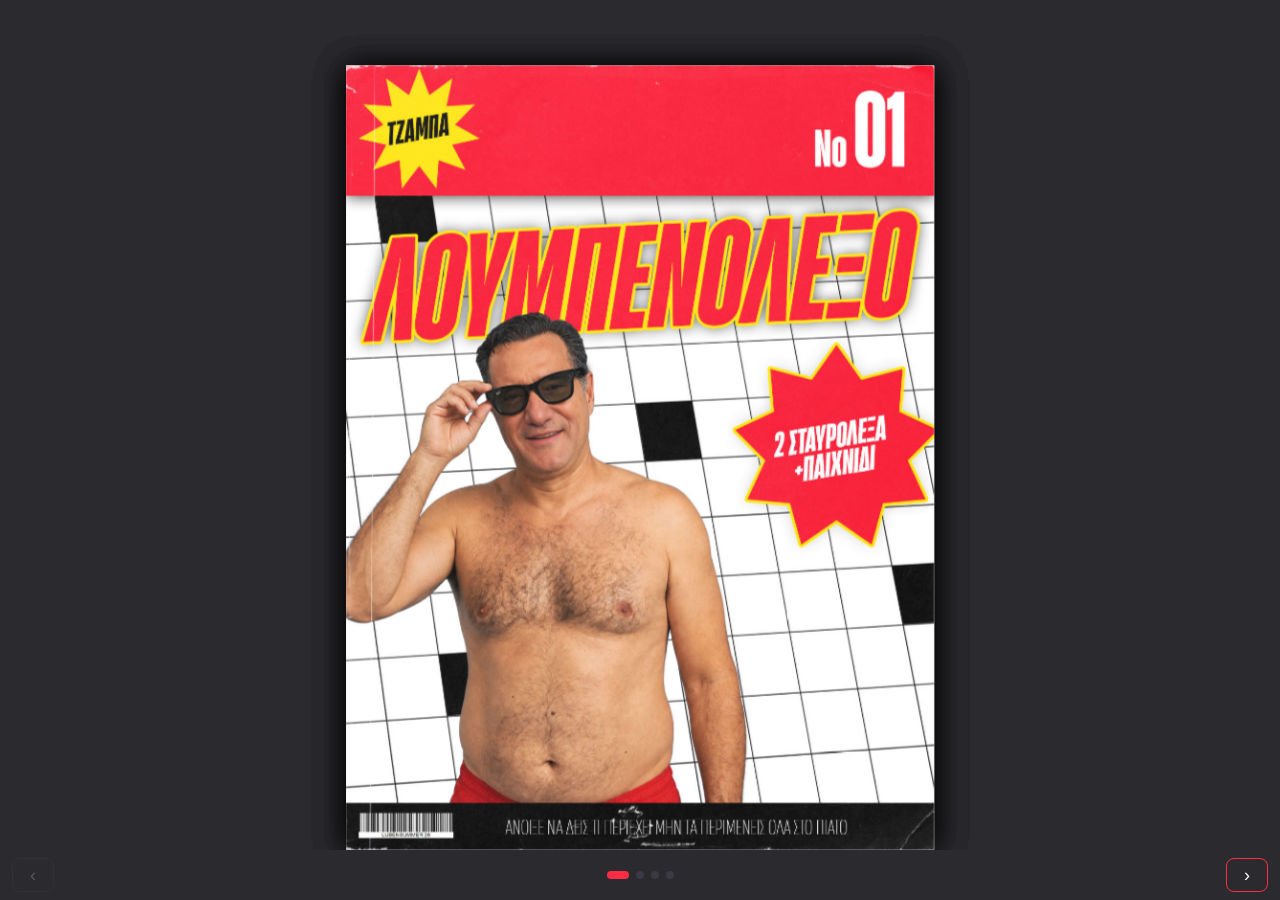
<file: index.html>
<!DOCTYPE html>
<html lang="el">
<head>
  <!-- Google Analytics -->
  <script async src="https://www.googletagmanager.com/gtag/js?id=G-RBDE1VBYBN"></script>
  <script>
    window.dataLayer = window.dataLayer || [];
    function gtag(){dataLayer.push(arguments);}
    gtag('js', new Date());
    gtag('config', 'G-RBDE1VBYBN');
  </script>
  <!-- End Google Analytics -->

  <meta charset="UTF-8">
  <meta name="viewport" content="width=device-width, initial-scale=1.0, maximum-scale=1.0, user-scalable=no, viewport-fit=cover">
  <meta name="apple-mobile-web-app-capable" content="yes">
  <meta name="apple-mobile-web-app-status-bar-style" content="black-translucent">
  <!-- ίδιο με το πλαίσιο γύρω από το τεύχος, ώστε η μπάρα κατάστασης του
       Android να δένει αντί να κόβει -->
  <meta name="theme-color" content="#2a2a2f">
  <!-- Το τεύχος έχει ΔΙΚΗ του παλέτα: μαύρο πλαίσιο, λευκό χαρτί. Χωρίς
       αυτό, το αυτόματο σκοτείνιασμα του Chrome στο Android αντιστρέφει τις
       σελίδες και το σταυρόλεξο γίνεται δυσανάγνωστο. Το «only» είναι που
       κόβει τη βεβιασμένη αντιστροφή, όχι σκέτο το «light». -->
  <meta name="color-scheme" content="only light">
  <title>ΛΟΥΜΠΕΝΟΛΕΞΟ No 01 — Luben Summer 26</title>

  <meta name="description" content="Δύο σταυρόλεξα, 60 ερωτήσεις κι ένα παιχνίδι. Τζάμπα.">
  <!-- Open Graph / Facebook / Slack -->
  <meta property="og:type" content="website">
  <meta property="og:url" content="https://luben.tv/stavrolexo/">
  <meta property="og:title" content="ΛΟΥΜΠΕΝΟΛΕΞΟ No 01">
  <meta property="og:description" content="Δύο σταυρόλεξα, 60 ερωτήσεις κι ένα παιχνίδι. Τζάμπα.">
  <meta property="og:image" content="https://luben.tv/stavrolexo/assets/og.jpg">
  <meta property="og:image:width" content="1200">
  <meta property="og:image:height" content="637">
  <!-- Twitter -->
  <meta name="twitter:card" content="summary_large_image">
  <meta name="twitter:title" content="ΛΟΥΜΠΕΝΟΛΕΞΟ No 01">
  <meta name="twitter:description" content="Δύο σταυρόλεξα, 60 ερωτήσεις κι ένα παιχνίδι. Τζάμπα.">
  <meta name="twitter:image" content="https://luben.tv/stavrolexo/assets/og.jpg">

  <link rel="icon" type="image/png" href="assets/favicon.png?v=53">
  <link rel="apple-touch-icon" href="assets/favicon.png?v=53">

  <link rel="preconnect" href="https://fonts.googleapis.com">
  <link rel="preconnect" href="https://fonts.gstatic.com" crossorigin>
  <link href="https://fonts.googleapis.com/css2?family=Mynerve&family=Roboto:wght@400;500;700;900&family=Roboto+Mono:wght@500;700&display=swap" rel="stylesheet">

  <link rel="stylesheet" href="css/style.css?v=53">
</head>
<body>

<div id="app">

  <!-- ── μπάρα ορισμού — ΠΑΝΩ από το πλέγμα ─────────────────────── -->
  <div id="cluebar" class="empty">
    <button class="clue-nav" id="clue-prev" aria-label="Προηγούμενος ορισμός">‹</button>
    <div class="clue-body">
      <img id="clue-image" alt="" hidden>
      <div class="clue-lines">
        <div class="clue-meta">
          <span class="clue-n" id="clue-n"></span>
          <span class="clue-len" id="clue-len"></span>
        </div>
        <div class="clue-text" id="clue-text"></div>
        <!-- Δύο βοήθειες ανά λέξη, τις ξοδεύεις εσύ. Κάθε μία δίνει ένα
             γράμμα. Κάθεται κάτω από την ερώτηση, όχι μέσα στο πλέγμα. -->
        <button type="button" class="hint-btn" id="hint-btn">
          <span id="hint-count">2/2</span> βοήθεια
        </button>
      </div>
      <!-- Φαίνεται όσο δεν έχει επιλεγεί λέξη. Σε κινητό δεν υπάρχει λίστα
           ορισμών, οπότε χωρίς αυτό ο χρήστης δεν ξέρει τι να κάνει. -->
      <button type="button" class="clue-hint" id="clue-hint">
        Πάτα ένα κελί για να δεις την ερώτηση
      </button>
    </div>
    <button class="clue-nav" id="clue-next" aria-label="Επόμενος ορισμός">›</button>
  </div>

  <!-- Δεν ζει μέσα στο περιοδικό: ανήκει στην οθόνη, πάνω δεξιά κάτω από
       την ερώτηση, ώστε να το βρίσκεις ό,τι κι αν κάνει το ζουμ. -->
  <button class="fitbtn" id="fitbtn" type="button" aria-label="Δες όλο το τεύχος">
    <svg viewBox="0 0 24 24" aria-hidden="true">
      <path d="M9 3v4a2 2 0 0 1-2 2H3M15 3v4a2 2 0 0 0 2 2h4M9 21v-4a2 2 0 0 0-2-2H3M15 21v-4a2 2 0 0 1 2-2h4"/>
    </svg>
  </button>

  <!-- ── το περιοδικό ───────────────────────────────────────────── -->
  <div id="book">
   <div id="spread">

    <!-- Κρατάει μόνο τη θέση της αριστερής σελίδας, ώστε το άνοιγμα να
         κεντράρεται. Την ίδια τη σελίδα τη ζωγραφίζει η πίσω όψη του
         φύλλου που γύρισες — εκεί είναι τυπωμένοι και οι ορισμοί. -->
    <div id="facing"></div>

    <div id="stack">

      <!-- σελίδα 0 — εξώφυλλο -->
      <section class="leaf" data-page="0">
        <!-- Χωρίς κουμπί: όλο το εξώφυλλο πατιέται, ώστε να μη μπει τίποτα
             πάνω στο γραφιστικό. Artboard 3:4 — ό,τι περισσεύει γύρω είναι
             bleed και γεμίζει με το --cover-bleed. -->
        <div class="face front cover" data-goto="1">
          <div class="cover-art">
            <img src="assets/cover-web.jpg?v=53" alt="ΛΟΥΜΠΕΝΟΛΕΞΟ No 01 — Luben Summer 26">
            <div class="cover-peel"></div>
            <div class="cover-progress" id="cover-progress"></div>
          </div>
        </div>
      </section>

      <!-- σελίδες 1-2 — τα πλέγματα (χτίζονται από τη JS) -->
      <section class="leaf" data-page="1"><div class="face front puzzle" data-grid="0"></div></section>
      <section class="leaf" data-page="2"><div class="face front puzzle" data-grid="1"></div></section>

      <!-- σελίδα 3 — ένωσε τις τελείες + λύσεις -->
      <section class="leaf" data-page="3">
        <div class="face front last">
          <div class="sheet">
            <h2>Ένωσε τις τελείες</h2>
            <p class="sub">Ποιος κρύβεται; Σύρε ή πάτα τις τελείες με τη σειρά.</p>
            <div id="dots-wrap"></div>
            <div class="dots-tools">
              <button class="btn ghost" id="dots-reset">Απ' την αρχή</button>
              <span class="spacer"></span>
              <button class="btn quiet" id="dots-solve">δείξ' το</button>
            </div>

            <h2 class="mt">Λύσεις</h2>
            <p class="sub">Οι απαντήσεις είναι θολές. Πάτα μόνο αυτή που θέλεις.</p>
            <button class="btn ghost" id="btn-reveal">Δείξε μου τις λύσεις</button>
            <div id="solutions-list" hidden></div>
          </div>
        </div>
      </section>

    </div>
   </div>
  </div>

  <!-- ── ελληνικό πληκτρολόγιο ─────────────────────────────────── -->
  <div id="keyboard" class="empty"></div>

  <!-- ── πλοήγηση ──────────────────────────────────────────────── -->
  <nav id="pager">
    <button id="prev" aria-label="Προηγούμενη σελίδα">‹</button>
    <div id="dots-nav"></div>
    <button id="next" aria-label="Επόμενη σελίδα">›</button>
  </nav>

</div>

<script src="data/puzzle.js?v=53"></script>
<script src="data/dots.js?v=53"></script>
<script src="js/sfx.js?v=53"></script>
<script src="js/storage.js?v=53"></script>
<script src="js/book.js?v=53"></script>
<script src="js/grid.js?v=53"></script>
<script src="js/dots.js?v=53"></script>
<script src="js/keyboard.js?v=53"></script>
<script src="js/app.js?v=53"></script>
</body>
</html>
</file>
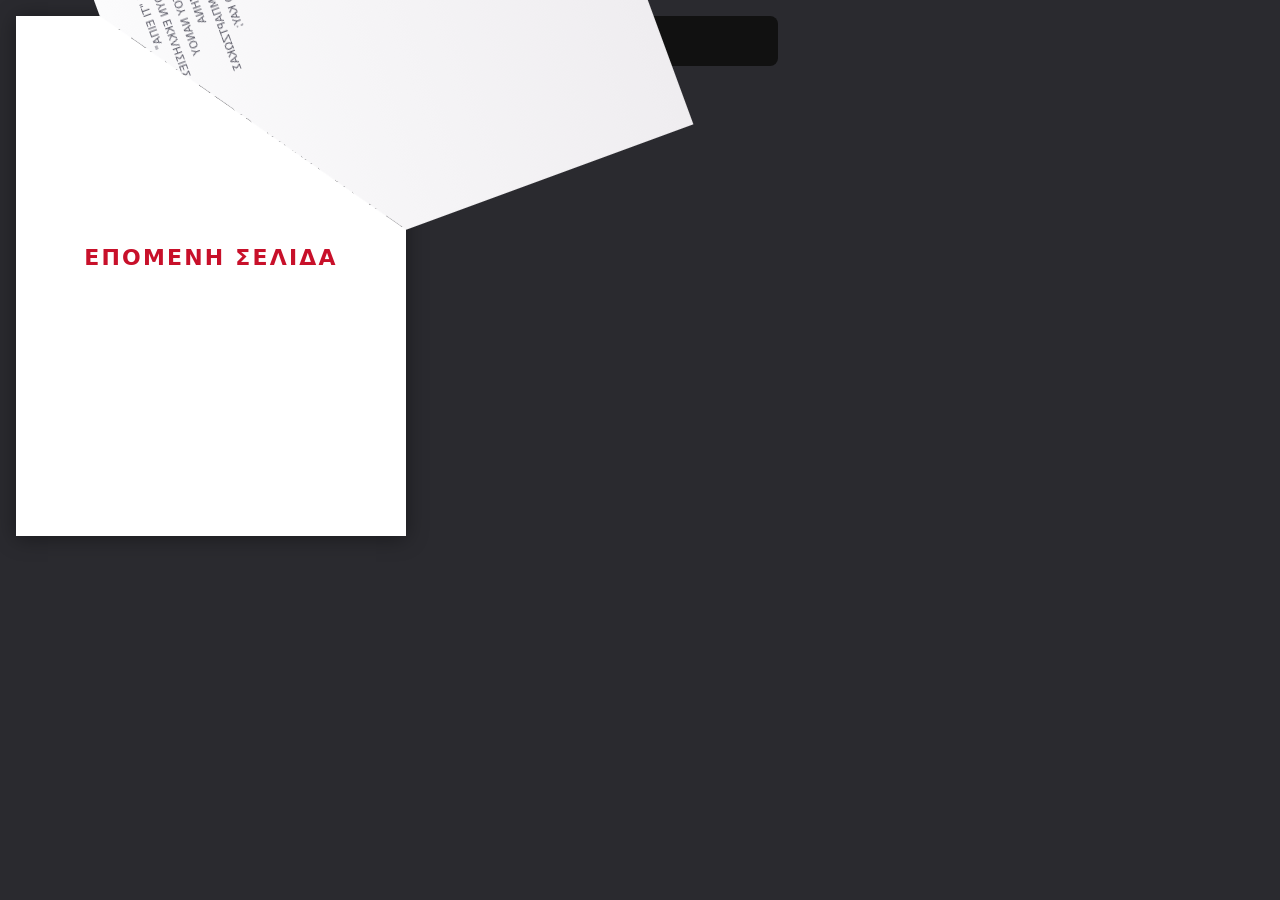
<file: tools/fold-prototype.html>
<!DOCTYPE html>
<html lang="el">
<head>
<meta charset="UTF-8">
<title>Πρωτότυπο τσάκισης — μέτρηση</title>
<style>
  body{margin:0;background:#2a2a2f;font:13px "Roboto",system-ui,sans-serif;color:#eee}
  #wrap{padding:16px;display:flex;gap:20px;align-items:flex-start}
  .book{position:relative;width:390px;height:520px;flex:0 0 auto}
  /* η επόμενη σελίδα, από κάτω */
  .under{position:absolute;inset:0;background:#fff;overflow:hidden;
         box-shadow:0 2px 20px rgba(0,0,0,.4)}
  .under .lbl{position:absolute;top:44%;width:100%;text-align:center;
              color:#c8102a;font-weight:900;font-size:22px;letter-spacing:.1em}
  /* η τρέχουσα σελίδα */
  .page{position:absolute;inset:0;background:#fff;overflow:hidden;
        box-shadow:0 2px 20px rgba(0,0,0,.4)}
  .grid{display:grid;grid-template-columns:repeat(22,17px);gap:0;
        padding:14px;position:absolute;inset:0}
  .c{width:17px;height:17px;border:1px solid #15151a;margin:-1px 0 0 -1px;
     background:#fff;font:9px "Roboto";display:flex;align-items:center;
     justify-content:center;color:#1a1a1e}
  .c.k{background:#15151a}
  /* το τσακισμένο τριγωνάκι: δείχνει την ΠΙΣΩ όψη, καθρεφτισμένη */
  .flap{position:absolute;inset:0;background:linear-gradient(#fbfbfc,#efedf0);
        transform-origin:0 0;will-change:transform,clip-path;
        filter:drop-shadow(-2px 2px 6px rgba(0,0,0,.35));display:none}
  .flap .fl-in{position:absolute;inset:0;padding:16px 18px;
               color:#5c5c68;font-size:11px;line-height:1.5}
  .flap .fl-in b{display:block;color:#c8102a;font-size:9px;letter-spacing:.22em;
                 margin-bottom:8px}
  .sheen{position:absolute;inset:0;pointer-events:none;display:none}
  #hud{background:#111;padding:14px 16px;border-radius:8px;line-height:1.7;
       font-family:"Roboto Mono",monospace;white-space:pre;min-width:320px}
  b.ok{color:#7ee08a}b.bad{color:#ff6b6b}
</style>
</head>
<body>
<div id="wrap">
  <div class="book" id="book">
    <div class="under"><div class="lbl">ΕΠΟΜΕΝΗ ΣΕΛΙΔΑ</div></div>
    <div class="page" id="page"><div class="grid" id="grid"></div></div>
    <div class="flap" id="flap">
      <div class="fl-in"><b>ΟΡΙΣΜΟΙ</b>
        1 ΣΗΜΑΙΝΕΙ "ΤΙ ΕΙΠΑ"<br>2 ΒΕΒΗΛΩΝΟΥΝ ΕΚΚΛΗΣΙΕΣ<br>
        3 Ο INSIDER ΤΟΥ ΝΑΝΟΥ<br>4 ΔΕΝ ΕΙΧΕ Η ΖΗΝΑ<br>
        5 SAY THE LINE ΜΠΑΡΤΖΩΚΑΣ<br>6 ΤΟ ΤΡΩΕΙ Ο GIO KAY;
      </div>
    </div>
  </div>
  <div id="hud">μετράω…</div>
</div>

<script>
/* ── γεωμετρία τσάκισης ────────────────────────────────────────────
   Πιάνεις τη γωνία C και τη σέρνεις στο P. Η γραμμή τσάκισης είναι η
   μεσοκάθετος του CP. Ό,τι μένει από την πλευρά της γωνίας διπλώνει:
   είναι η ΑΝΑΚΛΑΣΗ του ως προς αυτή τη γραμμή. */
var W = 390, H = 520;
var page = document.getElementById('page'),
    flap = document.getElementById('flap'),
    grid = document.getElementById('grid');

// γέμισε το πλέγμα με 22x22 κελιά, ίδιο βάρος με το πραγματικό
(function () {
  var f = document.createDocumentFragment();
  for (var i = 0; i < 22 * 22; i++) {
    var d = document.createElement('div');
    d.className = 'c' + (Math.random() < .18 ? ' k' : '');
    if (Math.random() < .25) d.textContent = 'ΑΒΓΔΕΖΗΘΙΚΛΜΝΞΟΠΡΣΤΥΦΧΨΩ'[i % 24];
    f.appendChild(d);
  }
  grid.appendChild(f);
})();

/* Κόβει το ορθογώνιο της σελίδας με ένα ημιεπίπεδο (Sutherland-Hodgman).
   keep > 0 -> κρατάει την πλευρά της γωνίας. */
function halfPlane(mx, my, ux, uy, keep) {
  var poly = [[0, 0], [W, 0], [W, H], [0, H]], out = [];
  function side(p) { return ((p[0] - mx) * ux + (p[1] - my) * uy) * keep; }
  for (var i = 0; i < poly.length; i++) {
    var a = poly[i], b = poly[(i + 1) % poly.length];
    var sa = side(a), sb = side(b);
    if (sa >= 0) out.push(a);
    if ((sa >= 0) !== (sb >= 0)) {
      var t = sa / (sa - sb);
      out.push([a[0] + (b[0] - a[0]) * t, a[1] + (b[1] - a[1]) * t]);
    }
  }
  if (!out.length) return 'polygon(0 0,0 0,0 0)';
  return 'polygon(' + out.map(function (p) {
    return p[0].toFixed(1) + 'px ' + p[1].toFixed(1) + 'px';
  }).join(',') + ')';
}

function fold(px, py) {
  var cx = W, cy = H;                       // γωνία κάτω δεξιά
  var dx = px - cx, dy = py - cy;
  var len = Math.hypot(dx, dy);
  if (len < 4) { flap.style.display = 'none'; page.style.clipPath = 'none'; return; }
  var ux = dx / len, uy = dy / len;         // κάθετη της γραμμής τσάκισης
  var mx = (cx + px) / 2, my = (cy + py) / 2;

  // η σελίδα κρατάει την πλευρά ΜΑΚΡΙΑ από τη γωνία
  page.style.clipPath = halfPlane(mx, my, ux, uy, 1);

  // το τριγωνάκι: κόβεται στην πλευρά της γωνίας και ανακλάται
  flap.style.display = 'block';
  flap.style.clipPath = halfPlane(mx, my, ux, uy, -1);
  var a = 1 - 2 * ux * ux, b = -2 * ux * uy, c = b, d = 1 - 2 * uy * uy;
  var e = mx - (a * mx + c * my), f = my - (b * mx + d * my);
  flap.style.transform = 'matrix(' + [a, b, c, d, e, f].map(function (v) {
    return v.toFixed(4);
  }).join(',') + ')';
}

/* ── μέτρηση ─────────────────────────────────────────────────────── */
var frames = [], t0 = performance.now(), last = t0, DUR = 4000;
function loop(now) {
  frames.push(now - last); last = now;
  var t = (now - t0) / DUR;
  if (t >= 1) { report(); return; }
  // σέρνει τη γωνία σε τόξο, από μικρό σε μεγάλο τσάκισμα
  var ang = -Math.PI * (0.15 + 0.55 * (0.5 - 0.5 * Math.cos(t * Math.PI * 4)));
  var dist = W * (0.15 + 1.15 * (0.5 - 0.5 * Math.cos(t * Math.PI * 4)));
  fold(W + Math.cos(ang) * dist * -1, H + Math.sin(ang) * dist);
  requestAnimationFrame(loop);
}
function report() {
  frames = frames.slice(3).sort(function (a, b) { return a - b; });
  var p = function (q) { return frames[Math.floor(frames.length * q)].toFixed(1); };
  var over = frames.filter(function (v) { return v > 16.7; }).length;
  var html =
    'καρέ: ' + frames.length + '\n' +
    'διάμεσος : ' + p(.5) + ' ms\n' +
    'p90      : ' + p(.9) + ' ms\n' +
    'p99      : ' + p(.99) + ' ms\n' +
    'χειρότερο: ' + frames[frames.length - 1].toFixed(1) + ' ms\n' +
    'πάνω από 16.7ms: ' + over + ' (' +
      (100 * over / frames.length).toFixed(1) + '%)\n' +
    'ΕΤΥΜΗΓΟΡΙΑ: ' + (p(.9) < 16.7
      ? '<b class="ok">ΚΑΘΑΡΟ 60fps</b>' : '<b class="bad">ΚΟΛΛΑΕΙ</b>');
  document.getElementById('hud').innerHTML = 'FOLDSTART\n' + html + '\nFOLDEND';
}
requestAnimationFrame(function (t) { last = t; t0 = t; requestAnimationFrame(loop); });
</script>
</body>
</html>
</file>
<file: css/style.css>
/* ΣΤΑΥΡΟΛΕΞΟ LUBEN — Summer 26
   Λευκές σελίδες. Το magenta μπαίνει σε τόνους: όσο πιο μεγάλη η επιφάνεια,
   τόσο πιο ξεπλυμένο το χρώμα. Πλήρης κορεσμός μόνο σε μικρές λεπτομέρειες. */

/* Δηλώνουμε ρητά ότι η σελίδα έχει τη δική της παλέτα και ΔΕΝ θέλει το
   αυτόματο σκοτείνιασμα του browser. Το «only» απενεργοποιεί τη βεβιασμένη
   αντιστροφή στο Android -- σκέτο «light» δεν αρκεί. */
:root{color-scheme:only light}
:root{
  --bg:#2a2a2f;              /* το γκρι γύρω από το τεύχος */
  --cover-bleed:#f2eff3;     /* γεμίζει γύρω από το artboard 3:4 του εξωφύλλου */
  --page:#ffffff;
  --page-2:#faf7f9;
  --ink-1:#141418;           /* κείμενο */
  --ink-2:#5c5c68;           /* δευτερεύον */
  --ink-3:#9a9aa6;           /* απαλό */
  --rule:#15151a;            /* γραμμές πλέγματος */
  --hair:#e4e4ea;            /* λεπτές γραμμές UI */

  /* Κόκκινο του εξωφύλλου, σε κλίμακα — από ξεπλυμένο σε πλήρες.
     Χρησιμοποιείται για chrome: μπάρες, αριθμούς, κουμπιά. */
  --m-05:#fff2f4;
  --m-10:#ffe4e7;
  --m-20:#ffc9d0;
  --m-40:#ff8e9a;
  --m-60:#fc5568;
  --m-100:#fb2d46;
  --m-ink:#c8102a;           /* κόκκινο αρκετά σκούρο για κείμενο σε λευκό */

  /* Κίτρινο του εξωφύλλου — δείχνει ΠΟΥ είσαι μέσα στο πλέγμα.
     Ξεχωριστό κανάλι από το κόκκινο, ώστε το «λάθος» να μη μπερδεύεται. */
  --y-10:#fffceb;
  --y-40:#fff3a8;
  --y-100:#ffe822;

  --ink-pencil:#1a1a1e;      /* όσο γράφεις */
  --ok:#1b4dd8;              /* σωστή λέξη — μπλε στυλό */
  --bad:#e01b2e;             /* λάθος λέξη */

  --hand:"Mynerve", cursive;
  --ui:"Roboto", system-ui, sans-serif;

  --cell:40px;
  --pager-h:50px;
  --pad-b:env(safe-area-inset-bottom,0px);
}

*{box-sizing:border-box;-webkit-tap-highlight-color:transparent}
html,body{height:100%;margin:0}
body{
  font-family:var(--ui);background:var(--bg);color:var(--ink-1);
  overscroll-behavior:none;touch-action:manipulation;
}

/* 100dvh αντί για inset:0 — στο κινητό η μπάρα διεύθυνσης μαζεύεται και
   ξαναβγαίνει, και με fixed inset:0 έκοβε το κάτω μέρος της σελίδας. */
#app{
  position:fixed;left:0;right:0;top:0;
  height:100vh;height:100dvh;
  display:flex;flex-direction:column;
  padding-top:env(safe-area-inset-top,0px);
  padding-bottom:var(--pad-b);
  /* τίποτα δεν μαρκάρεται όσο σέρνεις — ούτε αριθμοί, ούτε ορισμοί */
  user-select:none;-webkit-user-select:none;
  -webkit-touch-callout:none;
}
/* οι εικόνες δεν σέρνονται μόνες τους — αλλιώς το native image-drag του
   browser έκλεβε το gesture του γυρίσματος */
#app img{-webkit-user-drag:none;user-drag:none}
.cover-art img{pointer-events:none}
/* εξαίρεση: στις λύσεις θες να μπορείς να αντιγράψεις */
.sol .sc,.sol .sa.on{user-select:text;-webkit-user-select:text}

.btn{
  font:inherit;font-weight:700;font-size:15px;
  padding:12px 26px;border:0;border-radius:99px;
  background:var(--m-100);color:#fff;cursor:pointer;letter-spacing:.01em;
}
.btn:active{transform:translateY(1px)}
.btn.ghost{
  background:#fff;color:var(--m-ink);border:1.5px solid var(--m-20);
  padding:10px 18px;font-size:14px;
}
.btn.ghost:hover{border-color:var(--m-40);background:var(--m-05)}
/* διακριτικό — για ενέργειες που δεν θέλουμε να προσκαλούν */
.btn.quiet{
  background:none;border:0;color:var(--ink-3);font-size:12px;font-weight:400;
  text-decoration:underline;text-underline-offset:3px;padding:8px 4px;cursor:pointer;
}
.btn.quiet:hover{color:var(--m-ink)}

/* ── μπάρα ορισμού (πάνω, κεντραρισμένη) ───────────────────────── */

/* Η μπάρα κρατάει ΠΑΝΤΑ τον χώρο της, ακόμα κι όταν δεν δείχνει ορισμό —
   αλλιώς η σελίδα άλλαζε ύψος από σελίδα σε σελίδα και έσπαγε η αίσθηση
   του τεύχους. Το ίδιο και το πληκτρολόγιο πιο κάτω. */
/* ΕΠΙΚΑΘΕΤΑΙ, δεν κρατάει χώρο. Όταν κρατούσε, έμενε λωρίδα στο χρώμα του
   φόντου πάνω από το τεύχος και όλο το κενό της σελίδας μαζευόταν επάνω. */
#cluebar{
  position:absolute;top:0;left:0;right:0;z-index:12;
  display:flex;align-items:stretch;
  background:var(--m-05);border-bottom:1px solid var(--m-20);
  min-height:66px;
  box-shadow:0 6px 14px rgba(0,0,0,.30);
  transition:transform .22s ease,opacity .22s ease;
}
#cluebar.empty{transform:translateY(-110%);opacity:0;pointer-events:none}

.clue-hint{
  display:none;align-items:center;gap:9px;
  font:inherit;font-size:14px;color:var(--m-ink);
  background:none;border:0;cursor:pointer;padding:8px 10px;
  border-radius:99px;
}
.clue-hint:active{background:var(--m-10)}
#cluebar.hint .clue-lines,
#cluebar.hint #clue-image{display:none}
#cluebar.hint .clue-hint{display:inline-flex}
#cluebar .clue-nav{
  flex:0 0 44px;background:transparent;border:0;color:var(--m-ink);
  font-size:24px;cursor:pointer;
}
#cluebar .clue-nav:active{background:var(--m-10)}
.clue-body{flex:1 1 auto;display:flex;align-items:center;justify-content:center;
           gap:12px;padding:9px 4px;min-width:0}
#clue-image{height:54px;width:54px;object-fit:cover;flex:0 0 auto;
            border:1px solid var(--rule)}
.clue-lines{min-width:0;text-align:center}
.clue-meta{display:flex;align-items:baseline;gap:8px;justify-content:center;margin-bottom:1px}
.clue-n{font-family:"Roboto Mono",monospace;font-weight:700;font-size:11px;
        color:var(--m-ink);letter-spacing:.1em}
.clue-len{color:var(--ink-3);font-size:11px}
.clue-text{font-size:18px;line-height:1.24;font-weight:500;text-wrap:balance}

/* ── το τεύχος ─────────────────────────────────────────────────── */

#book{
  flex:1 1 auto;min-height:0;display:grid;place-items:center;
  overflow:hidden;                  /* το τεύχος ζουμάρει μέσα του */
  perspective:2200px;perspective-origin:50% 50%;
  container-type:size;              /* για να μετράμε σε cqw/cqh */
  /* Πλάτος μιας σελίδας: όσο χωράει, αλλά πάντα σε λόγο 3:4.
     Το min() κάνει «contain» χωρίς τις παγίδες του aspect-ratio. */
  --pagew:min(100cqw, 75cqh);
}
/* Το «άνοιγμα» — αριστερή σελίδα + δεξιά σελίδα, κεντραρισμένο ολόκληρο.
   Χρειάζεται ρητό width/height: το #book είναι grid με place-items:center
   και δεν τεντώνει τα παιδιά του. */
/* Το ζουμ εφαρμόζεται ΕΔΩ, σε ολόκληρο το άνοιγμα — πλησιάζει το περιοδικό,
   δεν μεγαλώνει ένα παράθυρο μέσα στη σελίδα. */
#spread{display:flex;align-items:center;justify-content:center;gap:0;
        width:100%;height:100%;transform-style:preserve-3d;
        transform-origin:0 0;will-change:transform;--z:1}
#spread.zfx{transition:transform .36s cubic-bezier(.22,.61,.36,1)}

/* Η ΣΕΛΙΔΑ ΕΙΝΑΙ ΠΑΝΤΑ 3:4, σε κάθε οθόνη. Έτσι το εξώφυλλο τη γεμίζει
   ακριβώς, οι τσακίσεις πέφτουν στις πραγματικές γωνίες, και δεν γίνεται
   ποτέ άλμπουμ. Ό,τι δεν χωράει (η σελίδα των ορισμών) βγαίνει εκτός κάδρου. */
#stack{
  position:relative;transform-style:preserve-3d;
  width:100%;height:100%;                       /* fallback χωρίς cq units */
}
@supports (width:1cqw){
  #stack{width:var(--pagew);height:auto;aspect-ratio:3/4}
}

.leaf{
  position:absolute;inset:0;
  transform-origin:left center;transform-style:preserve-3d;
  will-change:transform;
}
.leaf.turning{transition:transform .7s cubic-bezier(.36,.06,.24,1)}

.face{
  position:absolute;inset:0;overflow:hidden;
  background:var(--page);
  display:flex;flex-direction:column;
  backface-visibility:hidden;
  /* διαιρούμε με το ζουμ, ώστε η σκιά να μη μεγεθύνεται μαζί με το χαρτί */
  box-shadow:0 calc(2px / var(--z)) calc(30px / var(--z)) rgba(0,0,0,.45);
}
/* Καμία σκιά ράχης: η ίδια η σελίδα έχει ήδη τη δική της σκιά και δίνει
   το βάθος. Δύο εφέ στο ίδιο σημείο έβγαζαν σκούρα μπάντα στη μέση. */

/* η πίσω όψη του φύλλου — αυτή είναι που κάνει το γύρισμα να μοιάζει χαρτί */
.face.back{
  transform:rotateY(180deg);
  background:
    linear-gradient(to left,#f2f0f2,#ffffff 30%,#f7f5f7);
}
.face.back::after{
  content:"";position:absolute;inset:0;
  background:repeating-linear-gradient(0deg,rgba(0,0,0,.012) 0 2px,transparent 2px 5px);
}
.shade{
  position:absolute;inset:0;z-index:5;pointer-events:none;opacity:0;
  background:linear-gradient(to right,rgba(0,0,0,0) 55%,rgba(0,0,0,.22));
}

/* Peel: το χαρτί δεν λυγίζει πραγματικά (θα ήθελε WebGL), αλλά η λάμψη που
   τρέχει στην ακμή και η γωνία που στρογγυλεύει δίνουν την ίδια αίσθηση. */
.leaf{--curl:0}
.face.front::after{
  content:"";position:absolute;top:0;bottom:0;right:0;
  width:calc(18% + var(--curl) * 16%);
  background:linear-gradient(to right,
    rgba(255,255,255,0) 0%,
    rgba(255,255,255,.55) 62%,
    rgba(0,0,0,.10) 92%,
    rgba(0,0,0,.20) 100%);
  opacity:var(--curl);
  pointer-events:none;z-index:6;
}
.leaf{border-top-right-radius:calc(var(--curl) * 26px);
      border-bottom-right-radius:calc(var(--curl) * 14px)}
.face{border-top-right-radius:inherit;border-bottom-right-radius:inherit}

/* Οι γωνίες που πιάνονται — μικρό τσακισμένο τριγωνάκι, όπως σε χαρτί
   που το έχουν ξεφυλλίσει. Δείχνουν ακριβώς πού δουλεύει το γύρισμα. */
/* Η ΓΩΝΙΑ πιάνεται ΜΟΝΟ στο τρίγωνο. Ως τετράγωνο, το hitbox κάθεται πάνω
   σε κελιά του σταυρόλεξου και τα έκανε αδύνατο να επιλεγούν -- το clip-path
   κόβει και το hit-testing, που εδώ είναι ακριβώς ό,τι θέλουμε. Το ίδιο
   σχήμα μπαίνει και στο ψευδοστοιχείο, που ζωγραφίζει την τσάκιση. */
.face > .corner{
  position:absolute;bottom:0;z-index:7;pointer-events:auto;
  width:15%;max-width:68px;aspect-ratio:1;
}
.face.front > .corner.r{clip-path:polygon(100% 0,100% 100%,0 100%)}
.face.back  > .corner.l{clip-path:polygon(0 0,100% 100%,0 100%)}
.face > .corner::before{
  content:"";position:absolute;inset:0;
  opacity:0;transition:opacity .2s ease;pointer-events:none;
}
/* μπροστινή όψη: η ελεύθερη ακμή είναι δεξιά */
.face.front > .corner.r{right:0}
.face.front > .corner.r::before{
  clip-path:polygon(100% 0,100% 100%,0 100%);
  background:linear-gradient(225deg,#fff 0%,#f1eff1 40%,#dbd8db 52%,
             rgba(0,0,0,.14) 56%,transparent 57%);
}
/* πίσω όψη = η αριστερή σελίδα· η ελεύθερη ακμή της είναι τέρμα αριστερά */
.face.back > .corner.l{left:0}
.face.back > .corner.l::before{
  clip-path:polygon(0 0,100% 100%,0 100%);
  background:linear-gradient(135deg,#fff 0%,#f1eff1 40%,#dbd8db 52%,
             rgba(0,0,0,.14) 56%,transparent 57%);
}
/* Η γωνία της όψης που κοιτάει ΑΛΛΟΥ δεν ζωγραφίζεται, αλλά ο browser την
   κρατάει στο hit-testing — και επειδή πέφτει ακριβώς πάνω στη σωστή, της
   έτρωγε το hover. Την απενεργοποιούμε ρητά. */
.leaf.turned > .face.front > .corner{pointer-events:none}
.leaf:not(.turned) > .face.back > .corner{pointer-events:none}

/* με ποντίκι μόνο στο hover· σε αφή αναβοσβήνει μόνο στο εξώφυλλο */
@media (hover:hover){
  .face > .corner:hover::before{opacity:.75}
}
.leaf.show-corners > .face > .corner::before{opacity:.55}
/* Στο εξώφυλλο δεν χρειάζεται: εκεί μιλάει το animation που σηκώνει τη γωνία. */
.leaf[data-page="0"] > .face.front > .corner{display:none}

/* ── εξώφυλλο ──────────────────────────────────────────────────── */

.cover{display:grid;background:var(--cover-bleed);cursor:pointer}

/* Το artboard είναι 3:4 (1200x1600, safe zone το εσωτερικό 90% = 1080x1440).
   ΔΕΝ το επιβάλλουμε με aspect-ratio: όταν συνυπάρχει ρητό width με
   max-height, το CSS παρατάει τον λόγο και η εικόνα πετσοκόβεται. Αντ' αυτού
   το object-fit:contain κρατάει πάντα τον λόγο της ίδιας της εικόνας, και
   ό,τι περισσεύει γύρω γεμίζει με το --cover-bleed. */
.cover-art{position:relative;width:100%;height:100%;overflow:hidden}
.cover-art img{
  width:100%;height:100%;display:block;
  object-fit:cover;object-position:center;
}

/* Η πρόοδος εμφανίζεται μόνο αφού ξεκινήσεις — μέχρι τότε το γραφιστικό
   μένει καθαρό, χωρίς τίποτα από πάνω του. */
.cover-progress{
  position:absolute;left:4%;bottom:7.5%;z-index:2;
  background:rgba(0,0,0,.82);color:#fff;
  font-size:12px;font-weight:700;letter-spacing:.02em;
  padding:7px 14px;border-radius:99px;
  opacity:0;transform:translateY(6px);transition:opacity .3s,transform .3s;
  pointer-events:none;
}
.cover-progress.on{opacity:1;transform:none}

/* ── σελίδα πλέγματος ──────────────────────────────────────────── */

.puzzle{padding:0}
.puzzle-head{flex:0 0 auto;display:flex;align-items:center;gap:10px;
             padding:8px 14px 8px 34px;border-bottom:1px solid var(--hair);
             position:relative;z-index:6}
.puzzle-head h2{margin:0;font-size:11px;letter-spacing:.26em;text-transform:uppercase;
                color:var(--ink-3);font-weight:700}
.puzzle-head .score{margin-left:auto;font-size:12px;color:var(--m-ink);font-weight:700;
                    font-family:"Roboto Mono",monospace}
/* «δες όλο το πλέγμα» — εικονίδιο σμίκρυνσης, εμφανίζεται μόνο όταν είσαι
   ζουμαρισμένος. Ίδια λογική με το κουμπί εξόδου από πλήρη οθόνη. */
.fitbtn{
  position:absolute;top:calc(var(--chrome-t,0px) + env(safe-area-inset-top,0px) + 10px);
  right:12px;z-index:30;
  width:38px;height:38px;border-radius:50%;border:0;padding:0;
  background:rgba(20,20,24,.72);color:#fff;cursor:pointer;
  display:grid;place-items:center;
  opacity:0;transform:scale(.8);pointer-events:none;
  transition:opacity .18s,transform .18s;
  backdrop-filter:blur(3px);
}
.fitbtn.on{opacity:1;transform:none;pointer-events:auto}
.fitbtn:hover{background:var(--m-100)}
.fitbtn svg{width:19px;height:19px;fill:none;stroke:currentColor;
            stroke-width:2;stroke-linecap:round;stroke-linejoin:round}

.gridwrap{flex:1 1 auto;position:relative;overflow:hidden;touch-action:none;
          background:var(--page)}
.stage{position:absolute;top:0;left:0;transform-origin:0 0}
.stage.fx{transition:transform .34s cubic-bezier(.22,.61,.36,1)}
.grid{display:grid;gap:0;position:relative}

.c{width:var(--cell);height:var(--cell);position:relative;
   display:flex;align-items:center;justify-content:center}

.c.void{}                                   /* κενό = λευκή σελίδα */

.c.letter{background:#fff;border:1px solid var(--rule);margin:-1px 0 0 -1px}
.c.letter.inword{background:var(--y-10)}
.c.letter.active{background:var(--y-100);z-index:6}

.c .ink{
  font-family:var(--hand);font-size:calc(var(--cell) * .78);line-height:1;
  color:var(--ink-pencil);
  transform:rotate(var(--jit,0deg)) translateY(var(--jit-y,0px));
  pointer-events:none;
}
.c.solved .ink{color:var(--ok)}
.c.wrong .ink{color:var(--bad)}
.c.wrong::after{
  content:"";position:absolute;left:14%;right:14%;bottom:10%;height:2px;
  background:repeating-linear-gradient(90deg,var(--bad) 0 3px,transparent 3px 6px);
}

/* κελί ορισμού — μαύρο, όπως στα έντυπα */
.c.clue{
  background:var(--rule);border:1px solid var(--rule);margin:-1px 0 0 -1px;
  flex-direction:column;justify-content:center;cursor:pointer;color:#fff;
}
.c.clue .cn{font-family:"Roboto Mono",monospace;font-weight:700;
            font-size:calc(var(--cell) * .28);line-height:1.05}
.c.clue .ar{font-size:calc(var(--cell) * .32);line-height:1;opacity:.85}
.c.clue.on{background:var(--m-100);border-color:var(--m-100)}

.imgblock{position:absolute;z-index:3;border:1px solid var(--rule);
          background:#fff;overflow:hidden;cursor:pointer}
.imgblock img{width:100%;height:100%;object-fit:cover;display:block}
.imgblock .tag{position:absolute;left:0;bottom:0;background:var(--rule);color:#fff;
               font-family:"Roboto Mono",monospace;font-weight:700;
               font-size:calc(var(--cell) * .26);padding:1px 5px}
.imgblock.on{box-shadow:0 0 0 3px var(--m-100)}

/* ── τελευταία σελίδα ──────────────────────────────────────────── */

/* Σκρολάρει το ΠΕΡΙΕΧΟΜΕΝΟ μέσα στη σελίδα, όχι η σελίδα. Αλλιώς έφευγε
   μαζί και η σκιά της ράχης, και έμενε κομμένη ακμή στο πλάι. */
/* Το περιεχόμενο κυλάει ΠΑΝΤΑ όταν δεν χωράει -- σε μικρές ή περίεργες
   οθόνες κοβόταν το κουμπί των λύσεων και δεν υπήρχε τρόπος να το φτάσεις.
   Όταν χωράει, δεν εμφανίζεται μπάρα. */
/* Η κύλιση οδηγείται από τη JS (το iOS δεν κυλάει μέσα σε preserve-3d),
   γι' αυτό touch-action:none: δεν θέλουμε ΚΑΙ τον browser να κυλάει από
   πάνω μας, θα διπλασίαζε την κίνηση σε Android και desktop.
   Και όχι scroll-behavior:smooth -- κάθε βήμα του σύρσιμου θα ζητούσε δική
   του ομαλή μετάβαση και η κίνηση θα καθυστερούσε πίσω από το δάχτυλο. */
.last{overflow:hidden}
.last .sheet{overflow-y:auto;touch-action:none;scroll-behavior:auto}
.sheet::-webkit-scrollbar{width:10px}
.sheet::-webkit-scrollbar-track{background:var(--m-05)}
.sheet::-webkit-scrollbar-thumb{background:var(--m-20);border-radius:99px;
                                border:3px solid var(--m-05)}
.sheet::-webkit-scrollbar-thumb:hover{background:var(--m-40)}
.sheet{scrollbar-width:thin;scrollbar-color:var(--m-20) var(--m-05)}

/* Κλειστές λύσεις = μια σελίδα που χωράει ολόκληρη, χωρίς σκρολ.
   Ανοιχτές = η σελίδα επιμηκύνεται και σκρολάρει. */
.last{display:flex}
.sheet{position:relative;padding:14px 16px 18px 36px;max-width:620px;
       margin:0 auto;width:100%;display:flex;flex-direction:column;min-height:0}
.last.scrollable .sheet{display:block;padding-bottom:42px}
.sheet h2{margin:0 0 3px;font-size:20px;font-weight:900;letter-spacing:-.015em}
.sheet h2.mt{margin-top:26px}
.sheet .sub{margin:0 0 12px;color:var(--ink-2);font-size:13px}

/* Το ταμπλό ΜΑΖΕΥΕΤΑΙ όσο χρειάζεται ώστε το κουμπί των λύσεων να χωράει
   χωρίς scroll. Όταν το είχα κλειδώσει σε 340px έπιανε το 61% της σελίδας,
   έσπρωχνε το κουμπί εκτός ορατού, και επειδή είναι επιφάνεια σχεδίασης
   κατάπινε και τη χειρονομία -- στο iPhone δεν υπήρχε τρόπος να φτάσεις
   στις λύσεις.

   pan-y: η κατακόρυφη κύλιση ανήκει στη σελίδα, το πάτημα στις τελείες.
   Χωρίς αυτό, μια προσπάθεια scroll πάνω στο ταμπλό δεν έκανε τίποτα. */
#dots-wrap{background:#fff;border:1px solid var(--hair);overflow:hidden;
           touch-action:none;display:flex;justify-content:center;
           flex:1 1 auto;min-height:150px}
#dots-wrap svg{display:block;width:100%;height:100%}
/* Μόλις ανοίξουν οι λύσεις, το ταμπλό των τελειών ΜΙΚΡΑΙΝΕΙ — δεν μεγαλώνει.
   Πριν γινόταν 46vh και έσπρωχνε τις λύσεις κάτω από το ορατό, με
   αποτέλεσμα να μοιάζουν εξαφανισμένες. */
.last.scrollable #dots-wrap{flex:none;height:min(30vh,260px);min-height:150px}
.dot-pt{fill:#b6b6c0}
.dot-pt.done{fill:var(--m-100)}
.dot-pt.next{fill:var(--m-100)}
/* σε μονάδες viewBox (1080) — βγαίνει ~13px στην οθόνη του κινητού */
.dot-num{font-family:"Roboto Mono",monospace;font-size:44px;font-weight:700;
         fill:var(--ink-2);paint-order:stroke;stroke:#fff;stroke-width:7px}
.dot-num.next{font-size:60px;fill:var(--m-100)}
.dot-line{stroke:var(--m-100);stroke-width:2.5;fill:none;
          stroke-linejoin:round;stroke-linecap:round}
.dot-reveal{stroke:var(--ink-1);stroke-width:1.5;fill:none;opacity:.28}
.dots-tools{display:flex;align-items:center;gap:12px;margin-top:10px}
.dots-tools .spacer{flex:1 1 auto}

#solutions-list{margin-top:16px}
.sol-page{margin-bottom:22px}
.sol-page h3{font-size:10px;text-transform:uppercase;letter-spacing:.22em;
             color:var(--m-ink);border-bottom:1px solid var(--hair);
             padding-bottom:5px;margin:0 0 8px}
.sol{display:flex;gap:10px;padding:6px 0;font-size:14px;line-height:1.3;
     border-bottom:1px solid var(--m-05)}
.sol .sn{font-family:"Roboto Mono",monospace;font-weight:700;color:var(--ink-3);
         flex:0 0 34px}
.sol .sc{color:var(--ink-2)}
.sol .sa{
  margin-left:auto;font:inherit;font-weight:700;color:var(--m-ink);
  white-space:nowrap;background:none;border:0;padding:0 2px;cursor:pointer;
  filter:blur(5px);opacity:.75;transition:filter .18s,opacity .18s;
  user-select:none;
}
.sol .sa:hover{filter:blur(3px)}
.sol .sa.on{filter:none;opacity:1;cursor:default;user-select:text}

/* ── πληκτρολόγιο — καθαρά γράμματα, όχι χειρόγραφα ────────────── */

/* Το πληκτρολόγιο κρατάει τον χώρο του πάντα. Δοκιμάστηκε να επικάθεται
   ώστε να μεγαλώσει η σελίδα — αλλά τότε το κενό απλώς μετακόμιζε στην
   κορυφή και τα πλήκτρα έκρυβαν το κάτω μέρος του πλέγματος. */
#keyboard{
  position:absolute;left:0;right:0;bottom:var(--pager-h);z-index:12;
  background:#ecebef;padding:6px 4px;user-select:none;
  border-top:1px solid var(--hair);
  box-shadow:0 -6px 14px rgba(0,0,0,.30);
  transition:transform .22s ease,opacity .22s ease;
}
#keyboard.empty{transform:translateY(115%);opacity:0;pointer-events:none}
.krow{display:flex;gap:5px;justify-content:center;margin-bottom:5px}
.key{
  flex:1 1 0;max-width:42px;height:46px;
  display:flex;align-items:center;justify-content:center;
  background:#fff;color:var(--ink-1);border-radius:7px;
  font-family:var(--ui);font-size:19px;font-weight:500;
  border:1px solid #d8d8e0;box-shadow:0 1px 0 #c3c3cd;cursor:pointer;
}
.key:active{background:var(--m-100);color:#fff;border-color:var(--m-100);
            box-shadow:none;transform:translateY(1px)}
.key.wide{max-width:62px;flex:1.4 1 0;font-size:17px;background:#dedee6}

/* ── πληκτρολόγιο στο πλάι (οριζόντια συσκευή αφής) ─────────────
   Σε οριζόντιο tablet το πληκτρολόγιο από κάτω έτρωγε ύψος, και επειδή η
   σελίδα δένεται στο ύψος έβγαινε μικρότερη κι από κινητό — ενώ περίσσευαν
   ~300px πλάτος. Εδώ μπαίνει στο πλάι και η σελίδα παίρνει όλο το ύψος.
   Ενεργοποιείται ΜΟΝΟ σε coarse pointer: ποντίκι/trackpad δεν το βλέπουν. */
#app.kbside #keyboard{
  left:auto;right:0;top:0;bottom:var(--pager-h);
  width:clamp(280px, 34vw, 430px);
  display:flex;flex-direction:column;justify-content:center;
  border-top:0;border-left:1px solid var(--hair);
  padding:10px 8px;
  box-shadow:-6px 0 14px rgba(0,0,0,.30);
}
#app.kbside #keyboard.empty{transform:translateX(115%)}

/* ── pager ─────────────────────────────────────────────────────── */

#pager{flex:0 0 auto;display:flex;align-items:center;gap:12px;
       height:var(--pager-h);padding:0 12px;background:var(--bg)}
#pager button{width:42px;height:34px;border:1px solid #4a4a52;border-radius:8px;
              background:transparent;color:#fff;font-size:18px;cursor:pointer}
#pager button:disabled{opacity:.22}
#dots-nav{flex:1 1 auto;display:flex;gap:7px;justify-content:center}
.pdot{width:8px;height:8px;border-radius:99px;background:#3a3a44;cursor:pointer;
      transition:width .2s,background .2s}
.pdot.on{width:22px;background:var(--m-100)}

/* Στο εξώφυλλο δεν υπάρχει κουμπί πάνω στο γραφιστικό, οπότε διδάσκουμε την
   κίνηση αλλού: το βέλος χτυπάει συνέχεια, και η γωνία της σελίδας σηκώνεται
   και ξαναπέφτει σαν να τη γυρνάει κάποιος. */
@keyframes nudge{
  0%,55%,100%{transform:translateX(0);background:transparent;color:#fff}
  70%,80%{transform:translateX(5px);background:var(--m-100);color:#fff}
}
#app.at-cover #next{animation:nudge 2.6s ease-in-out infinite;
                    border-color:var(--m-100)}

.cover-peel{
  position:absolute;right:0;bottom:0;width:24%;z-index:3;
  aspect-ratio:1;pointer-events:none;opacity:0;
  clip-path:polygon(100% 0,100% 100%,0 100%);
  background:linear-gradient(225deg,
    #ffffff 0%,#f4f2f3 38%,#dcd9dc 52%,rgba(0,0,0,.28) 56%,transparent 57%);
  animation:peel 3.4s ease-in-out infinite;
}
@keyframes peel{
  0%,62%,100%{opacity:0;transform:translate(16%,16%)}
  18%,44%{opacity:1;transform:translate(0,0)}
}
#app:not(.at-cover) .cover-peel{animation:none;opacity:0}

/* Κρατάει τη θέση της αριστερής σελίδας ώστε το άνοιγμα να κεντράρεται.
   Το περιεχόμενο δεν μπαίνει εδώ — το τυπώνει η πίσω όψη του φύλλου. */
#facing{position:relative;display:none;visibility:hidden;pointer-events:none;
        overflow:hidden;transition:width .62s cubic-bezier(.36,.06,.24,1)}

/* ── η πίσω όψη του φύλλου: εδώ τυπώνονται οι ορισμοί ──────────── */

/* Το κείμενο ΜΙΚΡΑΙΝΕΙ μαζί με τη σελίδα, αντί να ξεχειλίζει. Το --pagew
   είναι το πλάτος της σελίδας, οπότε οι ορισμοί κλιμακώνονται μαζί της. */
.back-inner{position:absolute;inset:0;display:flex;flex-direction:column;
            padding:16px 22px 14px 20px;overflow:hidden;
            font-size:clamp(7.5px, calc(var(--pagew) * .0248), 13px)}
.back-inner:empty{display:none}
.back-inner h3{
  margin:0 0 8px;font-size:.8em;letter-spacing:.24em;text-transform:uppercase;
  color:var(--m-ink);border-bottom:1px solid var(--hair);padding-bottom:6px;
}
/* ΔΥΟ ΡΗΤΕΣ ΣΤΗΛΕΣ, όχι CSS columns. Με columns, ό,τι δεν χωρούσε σε ύψος
   έφτιαχνε ΝΕΑ στήλη δεξιά: εμφανιζόταν οριζόντια μπάρα κύλισης και τα
   ΚΑΘΕΤΑ έφευγαν εκτός κάδρου. */
.facing-cols{flex:1 1 auto;min-height:0;display:flex;gap:14px;overflow:hidden}
 /* ΧΩΡΙΣ scroll: μέσα σε 3D-περιστραμμένη όψη το scroll δεν αποκρίνεται
    αξιόπιστα, οπότε η μπάρα φαινόταν και δεν δούλευε. Αντ' αυτού τα
    γράμματα μικραίνουν, και αν η σελίδα είναι πολύ μικρή δεν εμφανίζεται
    καθόλου (βλ. syncSpread). */
.cl-group{flex:1 1 0;min-width:0;overflow:hidden;padding-right:4px}
.cl-group + .cl-group{border-left:1px solid var(--hair);padding-left:14px}
/* οι ορισμοί ζωγραφίζονται μόνο όταν φαίνεται η αριστερή σελίδα */
#app:not(.spread) .back-inner{display:none}
.cl-group > b{display:block;font-size:.72em;letter-spacing:.2em;color:var(--ink-3);
              margin-bottom:4px;text-transform:uppercase;position:sticky;top:0;
              background:#fff;padding-bottom:2px}
.cl-item{
  display:flex;gap:6px;font-size:1em;line-height:1.24;padding:1px 4px;
  border-radius:3px;cursor:pointer;
}
.cl-item:hover{background:var(--y-10)}
.cl-item.on{background:var(--y-100)}
.cl-item.done{color:var(--ink-3)}
.cl-item.done .cl-t{text-decoration:line-through}
.cl-n{font-family:"Roboto Mono",monospace;font-weight:700;color:var(--m-ink);
      flex:0 0 auto}
.cl-item.done .cl-n{color:var(--ink-3)}

/* ── desktop ───────────────────────────────────────────────────── */

/* Η αριστερή σελίδα με τους ορισμούς εμφανίζεται ΜΟΝΟ όταν είναι τζάμπα:
   όταν η οθόνη είναι αρκετά φαρδιά ώστε να χωρέσει δεύτερη σελίδα χωρίς
   να μικρύνει η πρώτη. Το κρίνει η JS μετρώντας το #book, γιατί εξαρτάται
   από το ύψος του τεύχους και όχι από το πλάτος του παραθύρου. */
#app.spread #book{--pagew:min(48cqw, 75cqh)}
#app.spread #facing{display:block;width:var(--pagew);aspect-ratio:3/4;
                    height:auto;flex:0 0 auto}
/* στο εξώφυλλο δεν υπάρχει διπλανή σελίδα — μόνο το γκρι */
/* Στο εξώφυλλο δεν υπάρχει διπλανή σελίδα. Δεν την κρύβουμε όμως απότομα:
   μαζεύεται σε μηδενικό πλάτος με την ίδια διάρκεια που γυρνάει η σελίδα,
   ώστε το τεύχος να ξανακεντράρεται ομαλά αντί να τινάζεται. */
#app.spread.at-cover #facing{width:0}
@media (min-width:900px){.clue-text{font-size:20px}}
/* Το πληκτρολόγιο κρύβεται ΜΟΝΟ σε συσκευή με ποντίκι/trackpad, όχι με βάση
   το πλάτος. Ένα οριζόντιο tablet ξεπερνά τα 900px αλλά ΔΕΝ έχει φυσικό
   πληκτρολόγιο — και επειδή δεν υπάρχει <input> πουθενά, δεν άνοιγε ούτε το
   δικό του. Ο χρήστης δεν μπορούσε να γράψει καθόλου. */
/* Ποντίκι ή trackpad -> ποτέ πληκτρολόγιο οθόνης, όσο στενό κι αν είναι το
   παράθυρο. Με το παλιό min-width:900px, ένα μικρό παράθυρο σε laptop
   έβγαζε πληκτρολόγιο και έκοβε το σταυρόλεξο. */
@media (hover:hover) and (pointer:fine){
  #keyboard{display:none!important}
}

/* ── λιγότερη κίνηση ───────────────────────────────────────────── */

@media (prefers-reduced-motion: reduce){
  .leaf.turning{transition:transform .12s linear}
  .stage.fx{transition:none}
  .face.front::after{display:none}
  .leaf{border-radius:0}
  .last.scrollable .sheet{scroll-behavior:auto}
}

/* Ζουμαρισμένος: οι τσακίσεις φεύγουν -- εκεί σέρνεις για να μετακινηθείς. */
#app.zoomed .corner{display:none}

/* Ζουμαρισμένος: το σύρσιμο ανήκει στην πανοραμική, όχι στο scroll. */
#app.zoomed #book{touch-action:none}

/* ── βοήθειες: δύο ανά λέξη ────────────────────────────────────── */
.hint-btn{
  align-self:flex-start;margin-top:4px;
  border:1px solid var(--m-40);background:transparent;color:var(--m-100);
  font:700 12px/1 'Roboto',sans-serif;letter-spacing:.02em;
  padding:5px 9px;border-radius:999px;cursor:pointer;
  display:inline-flex;align-items:center;gap:5px;
}
.hint-btn:hover:not(:disabled){background:var(--m-10)}
.hint-btn:disabled{opacity:.35;cursor:default}
#cluebar.hint .hint-btn,#cluebar.empty .hint-btn{display:none}
#hint-count{font-family:'Roboto Mono',monospace}

/* Το δοσμένο γράμμα δεν είναι δικό σου κατόρθωμα -- φαίνεται πιο αχνό
   και δεν σβήνεται. */
.c.letter.given > .ink{opacity:.55}
</file>
